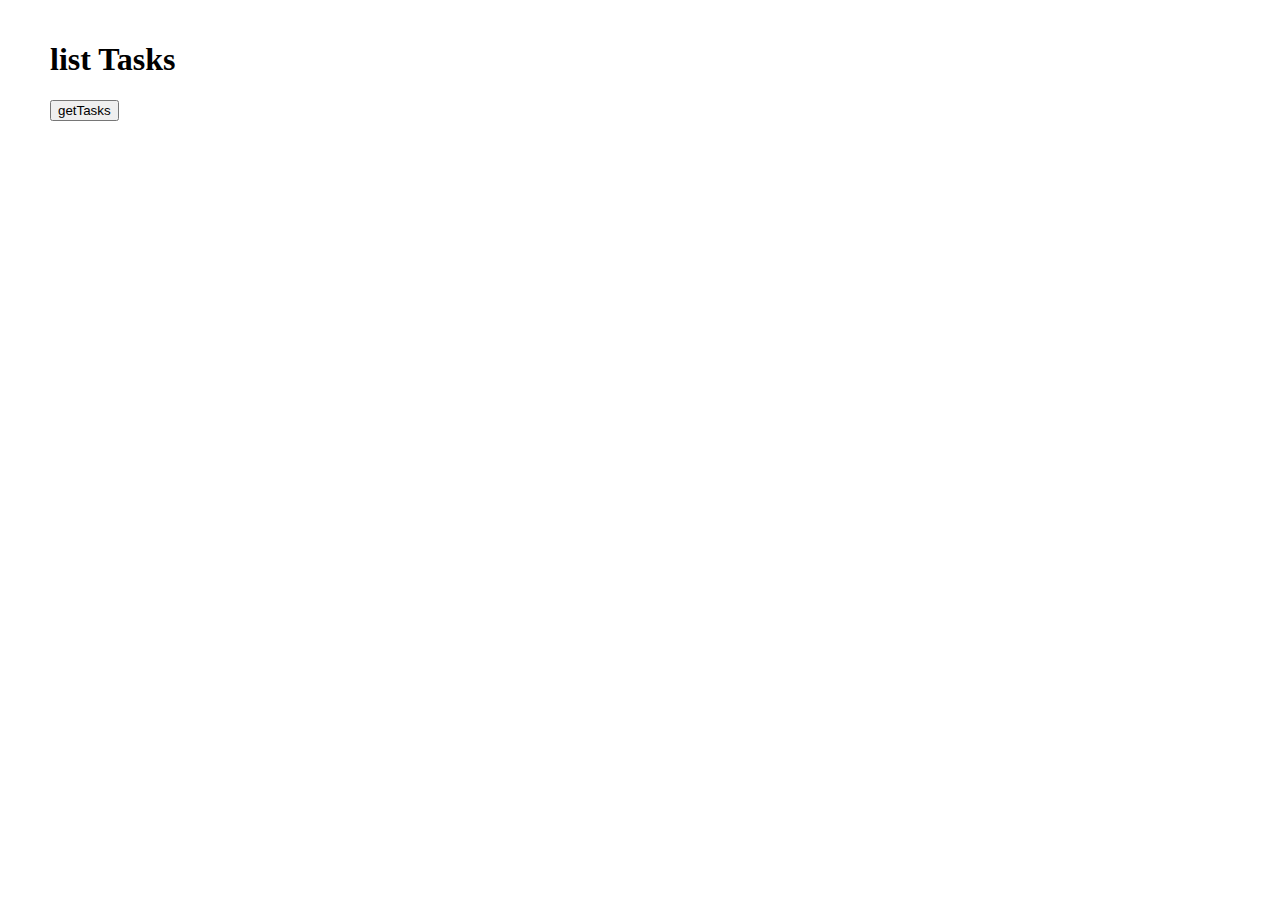
<file: ajax/index.html>
<!DOCTYPE html>
<html>
  <head>
    <meta charset="utf-8">
    <title>test</title>
    <link rel="stylesheet" type="text/css" href="style.css">
  </head>
  <body>

    <h1>list Tasks</h1>
    <input type='button' id='fetchButton' value='getTasks'>
    <br><br>
    <div id='allBox'>
        <div id='resultFalse'></div>
        <div id='resultTrue'></div>
    </div>
    
    <script src="script.js"></script>    
  </body>
</html>
</file>
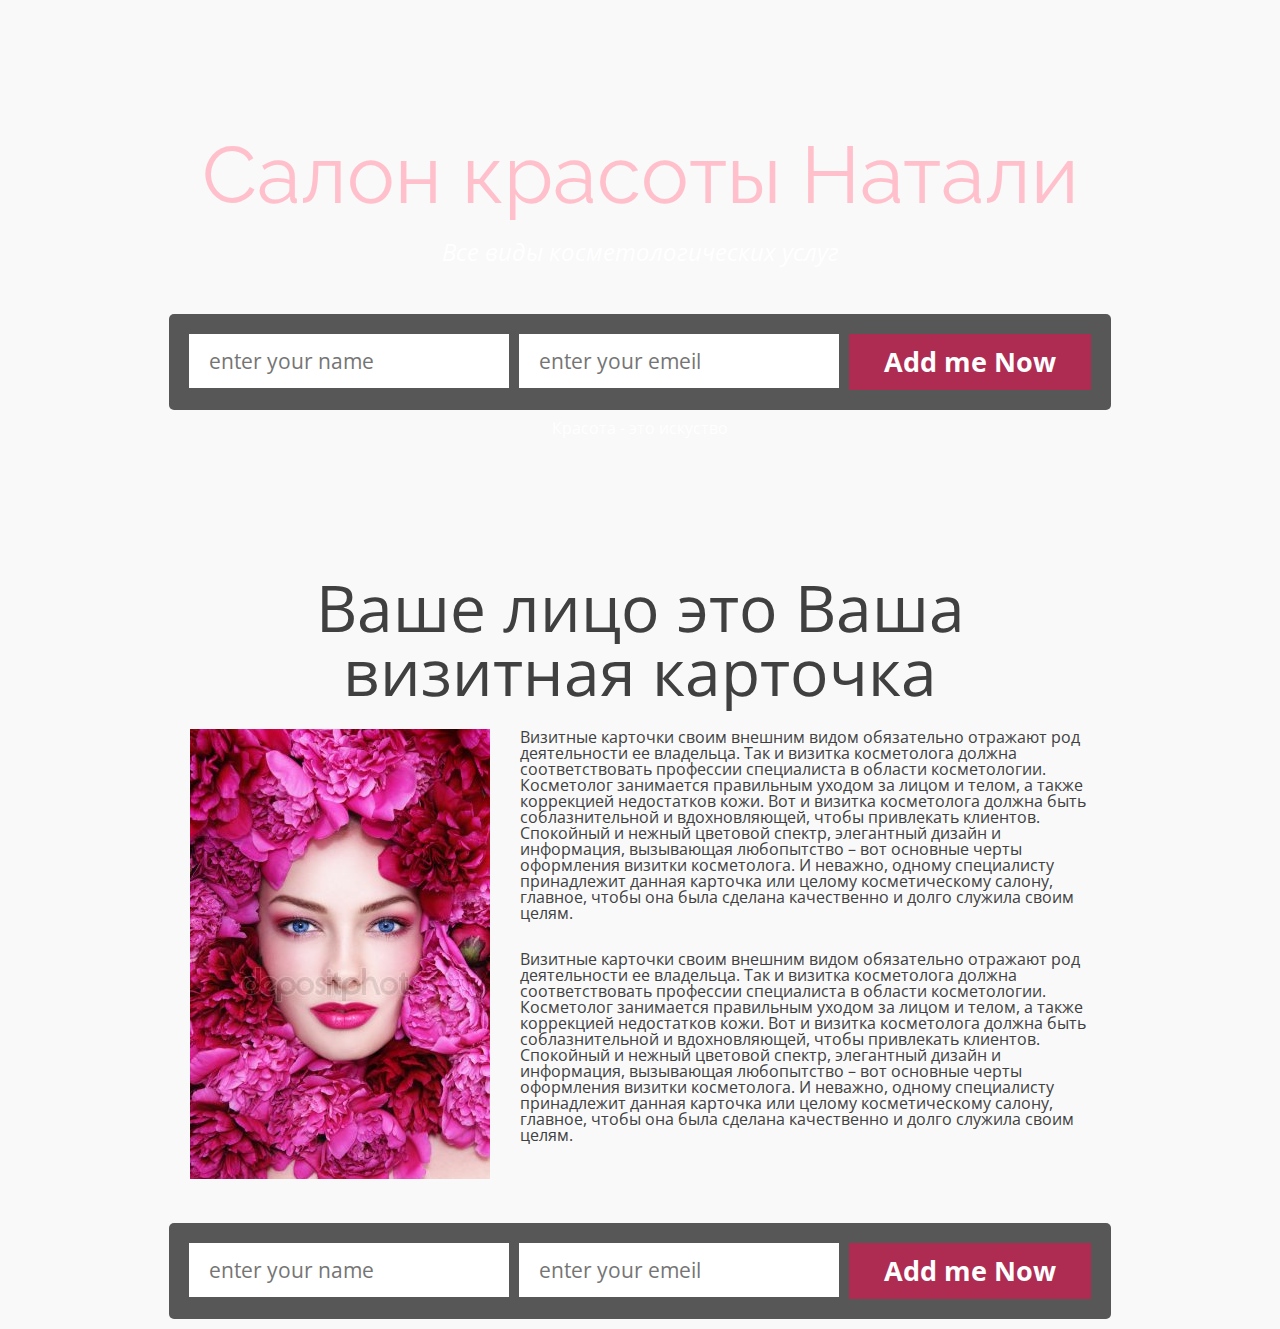
<file: myWork_HTML_CSS/index.html>
<!DOCTYPE HTML>
<html>
	<head>
		<meta charset="utf-8">
		<link rel="stylesheet" type="text/css" href="style.css" />
		<meta name="viewport" content="width=device-width, initiale-scale=1.0">

		<link href="https://fonts.googleapis.com/css?family=Open+Sans:300,300i,400,700|Raleway&amp;subset=cyrillic" rel="stylesheet">
		<title>My test page</title>
	</head>
	<body>
		<header>
			<h1>Салон красоты Натали</h1>
			<h3>Все виды косметологических услуг</h3>

			<div class="subscribe">
				<form action="" method="post">
					<input type="text" name="name" placeholder="enter your name">
					<input type="email" name="email" placeholder="enter your emeil">
					<input type="submit" value="Add me Now">					
				</form>				
			</div>

			<p>Красота - это искуство</p>
		</header>
		<section>
			<article>
				<h1>Ваше лицо это Ваша визитная карточка</h1>

				<img class="imgleft" src="images/woman-in-flowers.jpg_" alt="">
				<p>Визитные карточки своим внешним видом обязательно отражают род деятельности ее владельца. Так и визитка косметолога должна соответствовать профессии специалиста в области косметологии. Косметолог занимается правильным уходом за лицом и телом, а также коррекцией недостатков кожи. Вот и визитка косметолога должна быть соблазнительной и вдохновляющей, чтобы привлекать клиентов. Спокойный и нежный цветовой спектр, элегантный дизайн и информация, вызывающая любопытство – вот основные черты оформления визитки косметолога. И неважно, одному специалисту принадлежит данная карточка или целому косметическому салону, главное, чтобы она была сделана качественно и долго служила своим целям.</p>
				<p>Визитные карточки своим внешним видом обязательно отражают род деятельности ее владельца. Так и визитка косметолога должна соответствовать профессии специалиста в области косметологии. Косметолог занимается правильным уходом за лицом и телом, а также коррекцией недостатков кожи. Вот и визитка косметолога должна быть соблазнительной и вдохновляющей, чтобы привлекать клиентов. Спокойный и нежный цветовой спектр, элегантный дизайн и информация, вызывающая любопытство – вот основные черты оформления визитки косметолога. И неважно, одному специалисту принадлежит данная карточка или целому косметическому салону, главное, чтобы она была сделана качественно и долго служила своим целям.</p>
			</article>
			<div class="subscribe">
				<form action="" method="post">
					<input type="text" name="name" placeholder="enter your name">
					<input type="email" name="email" placeholder="enter your emeil">
					<input type="submit" value="Add me Now">					
				</form>				
			</div>
		</section>
		
	</body>
</html>
</file>
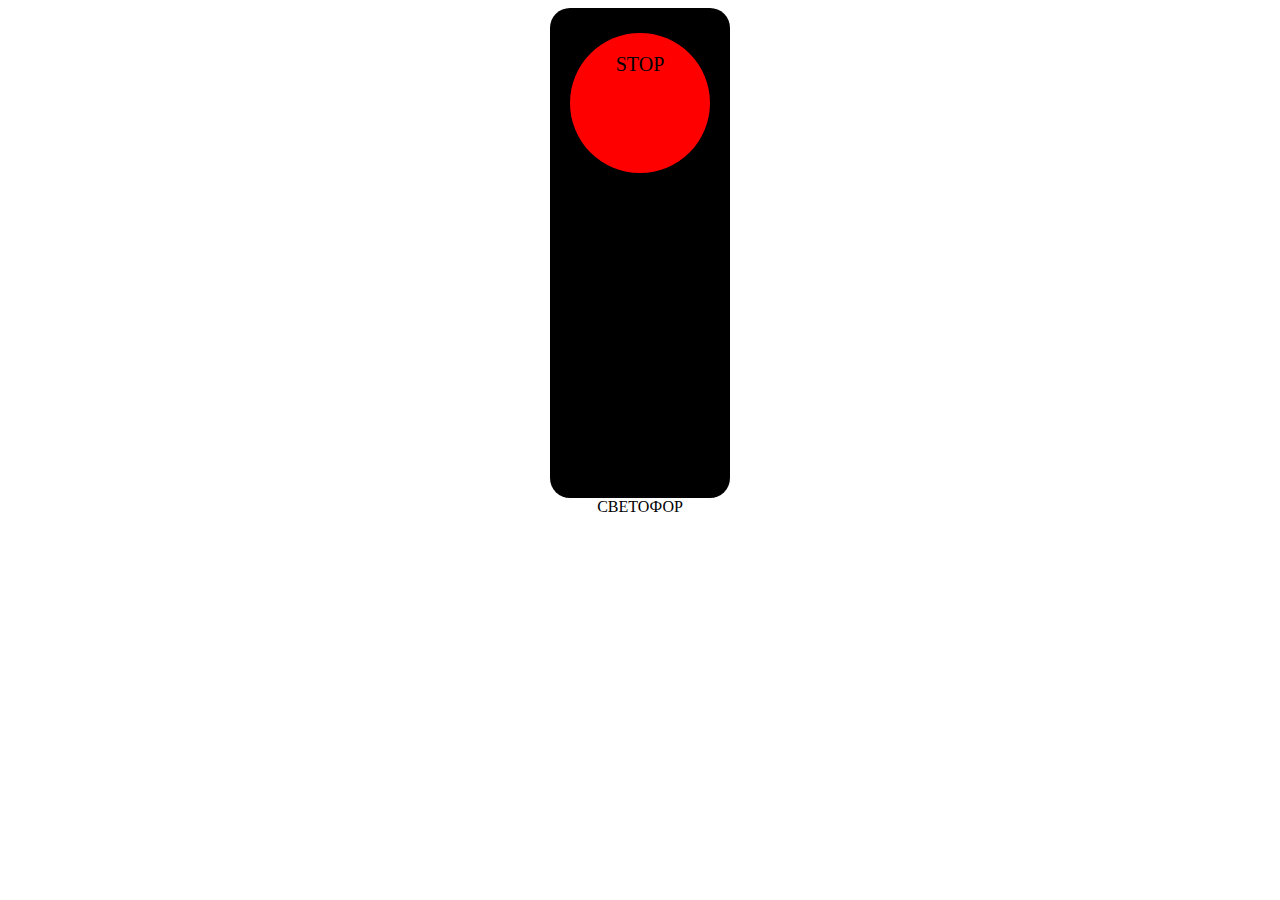
<file: traffic-light/index.html>
<!DOCTYPE html>
<html>
<head>
<title> colorLight </title>
<link rel="stylesheet" type="text/css" href="color.css">
<style>
</style>
</head>
<body>
	<div class='colorLight'>
	    <div id="red" class="red">STOP      
	    </div>
	    <div id="yellow" class="yellow">WAIT      
	    </div>
	    <div id="green" class="green">GO      
	    </div>
	</div>
	<p>СВЕТОФОР</p>
<script src="red.js">
</script>

</body>
</html>
</file>
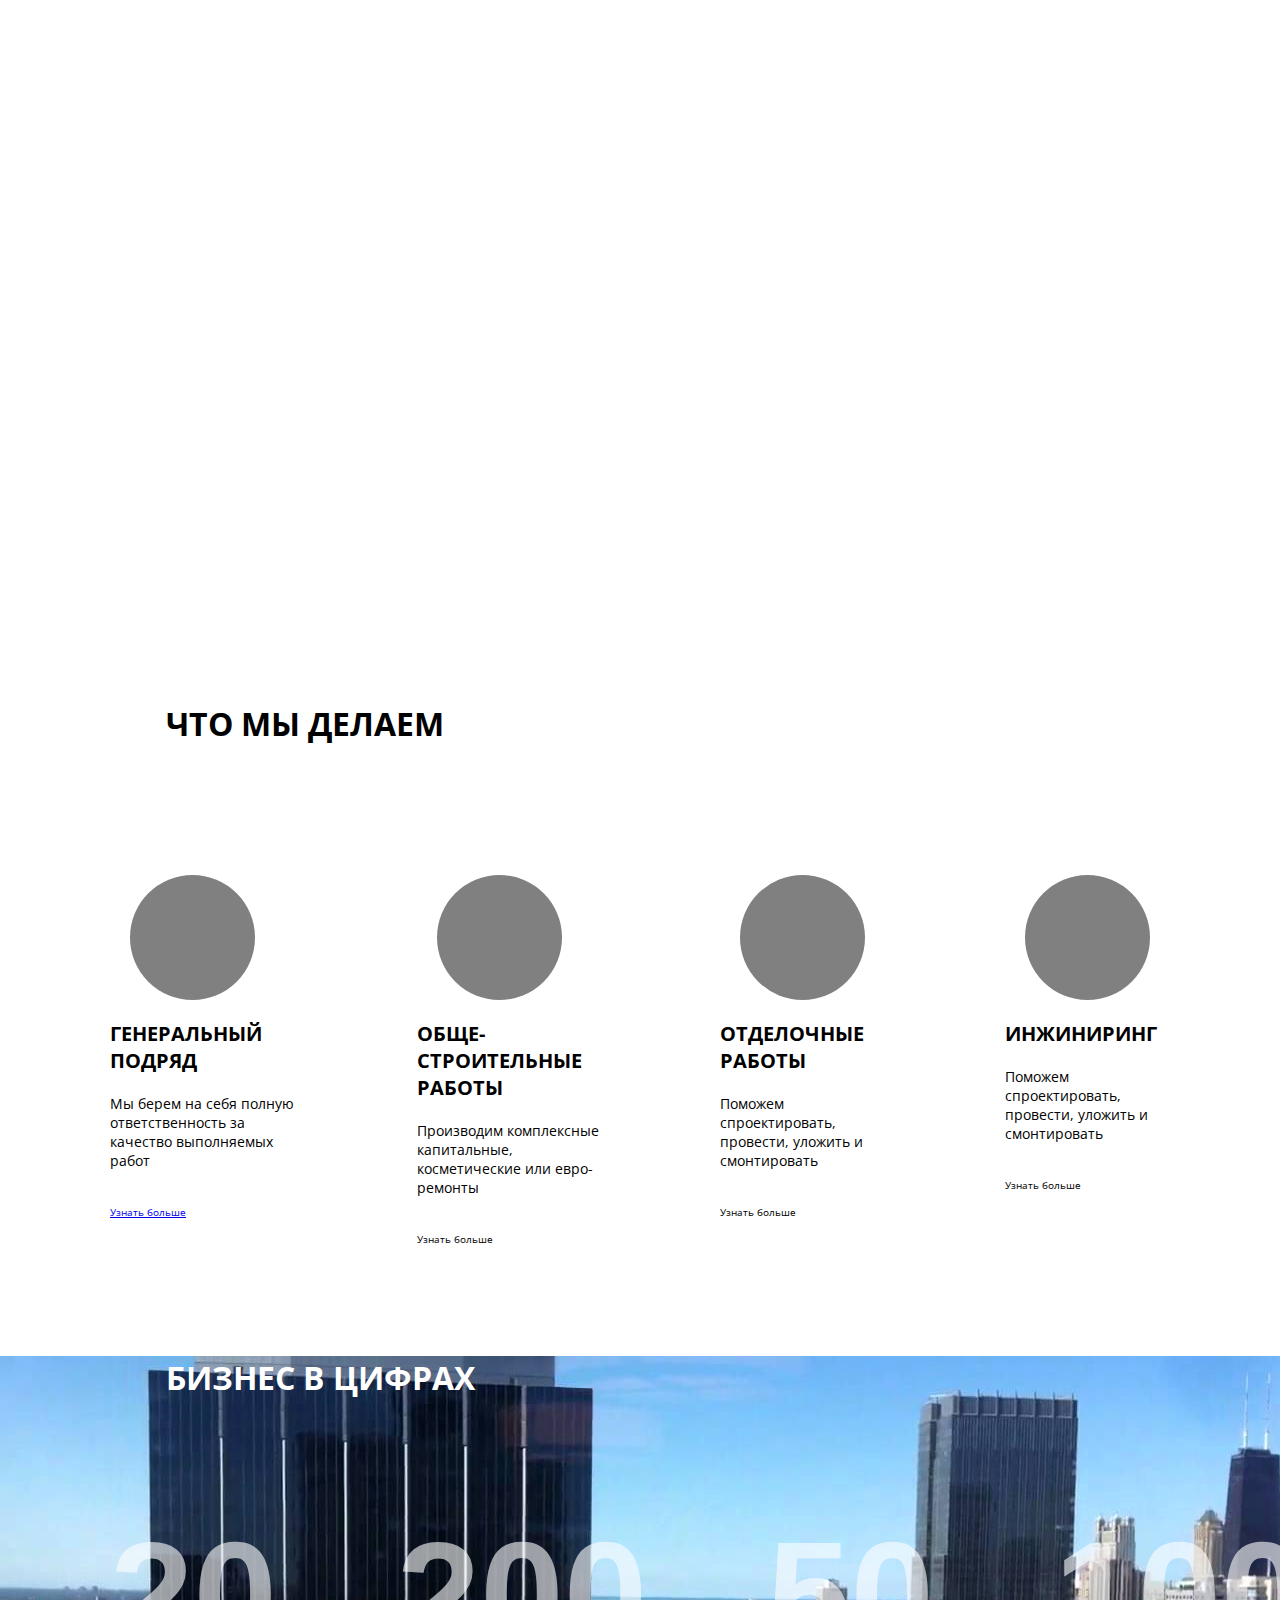
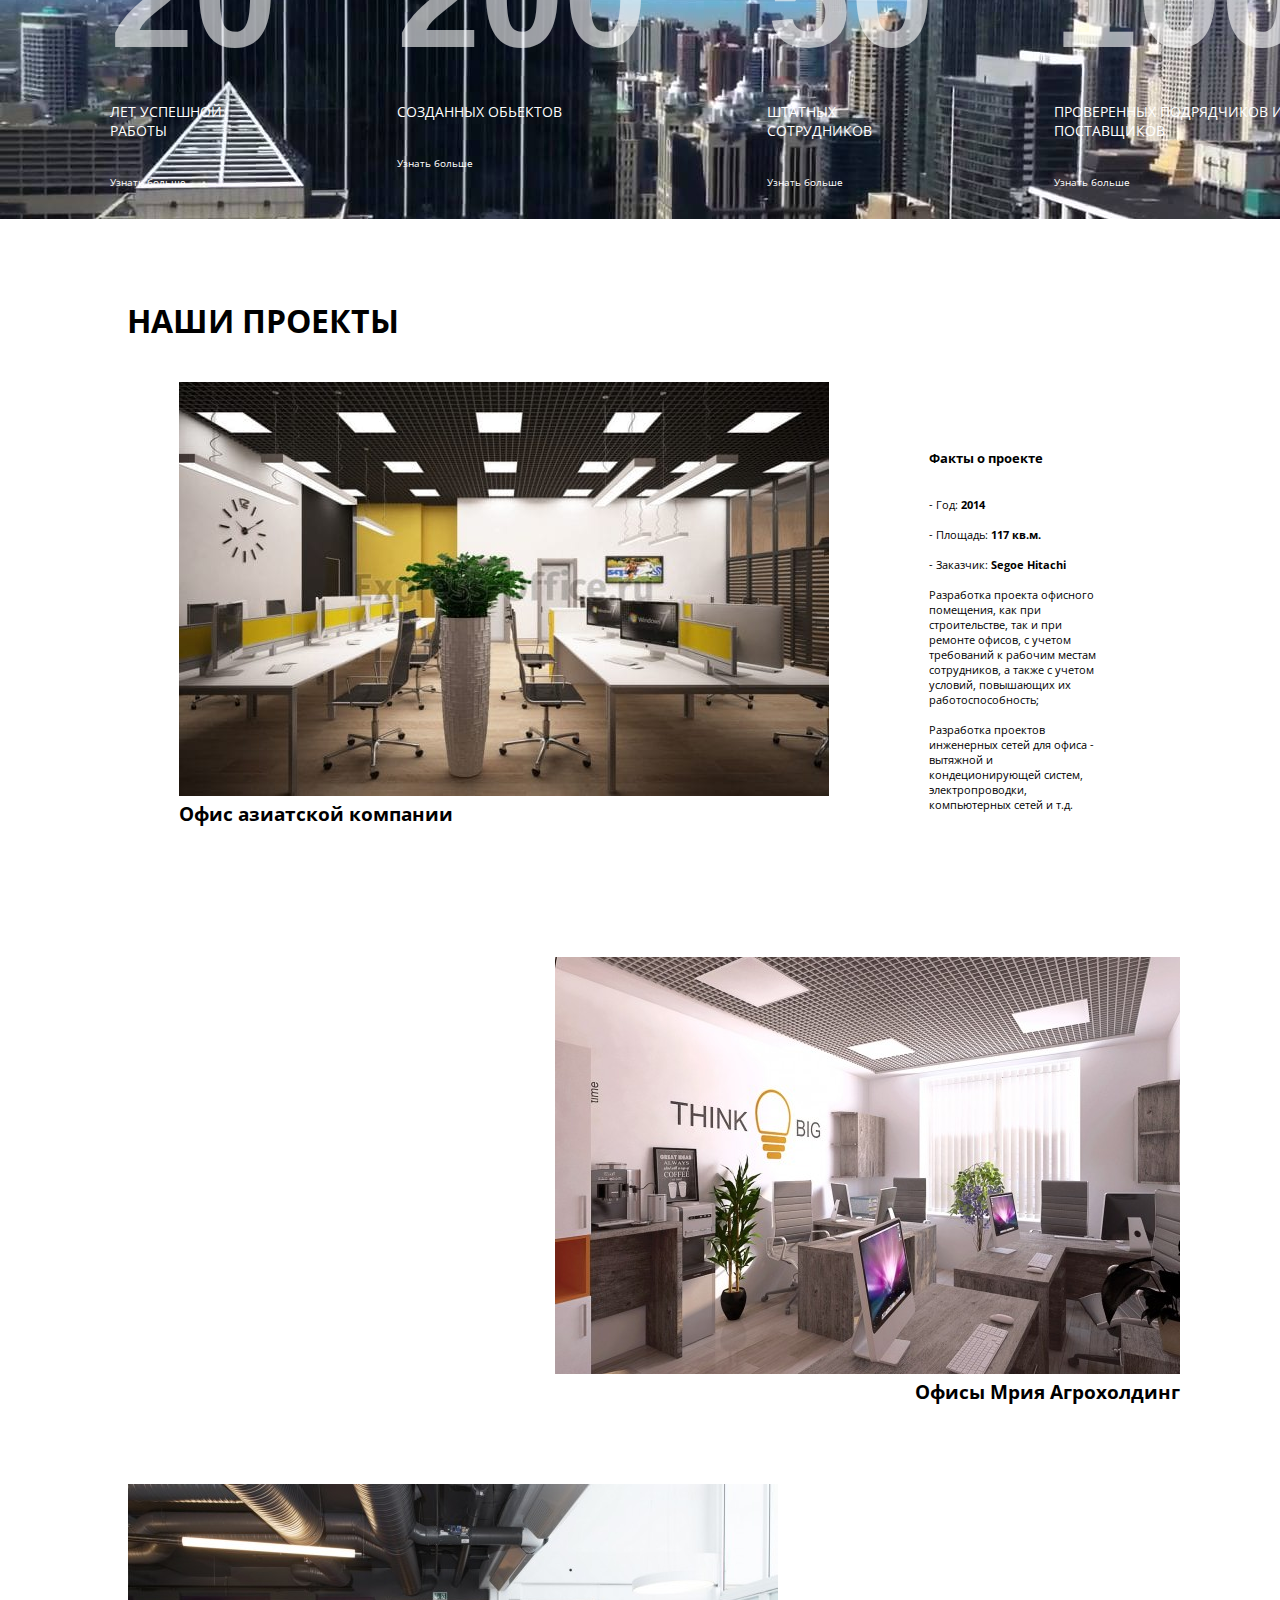
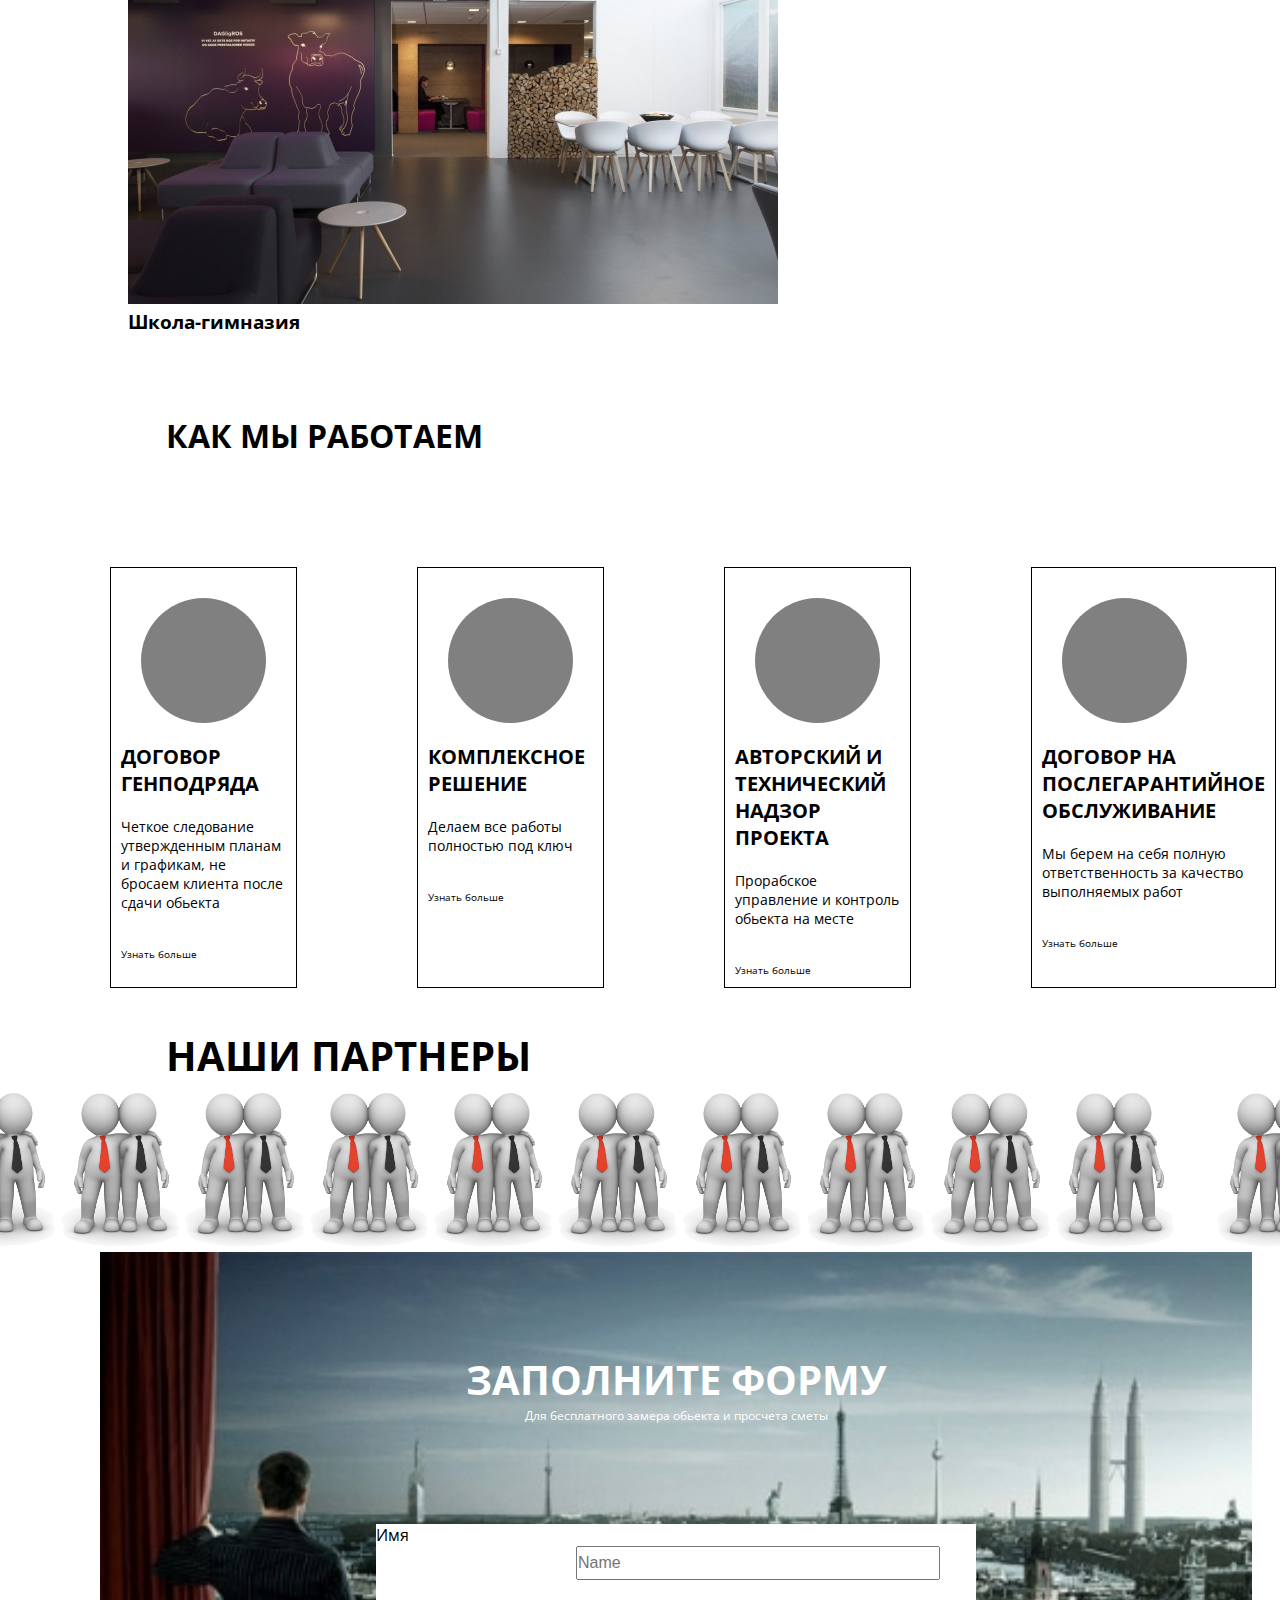
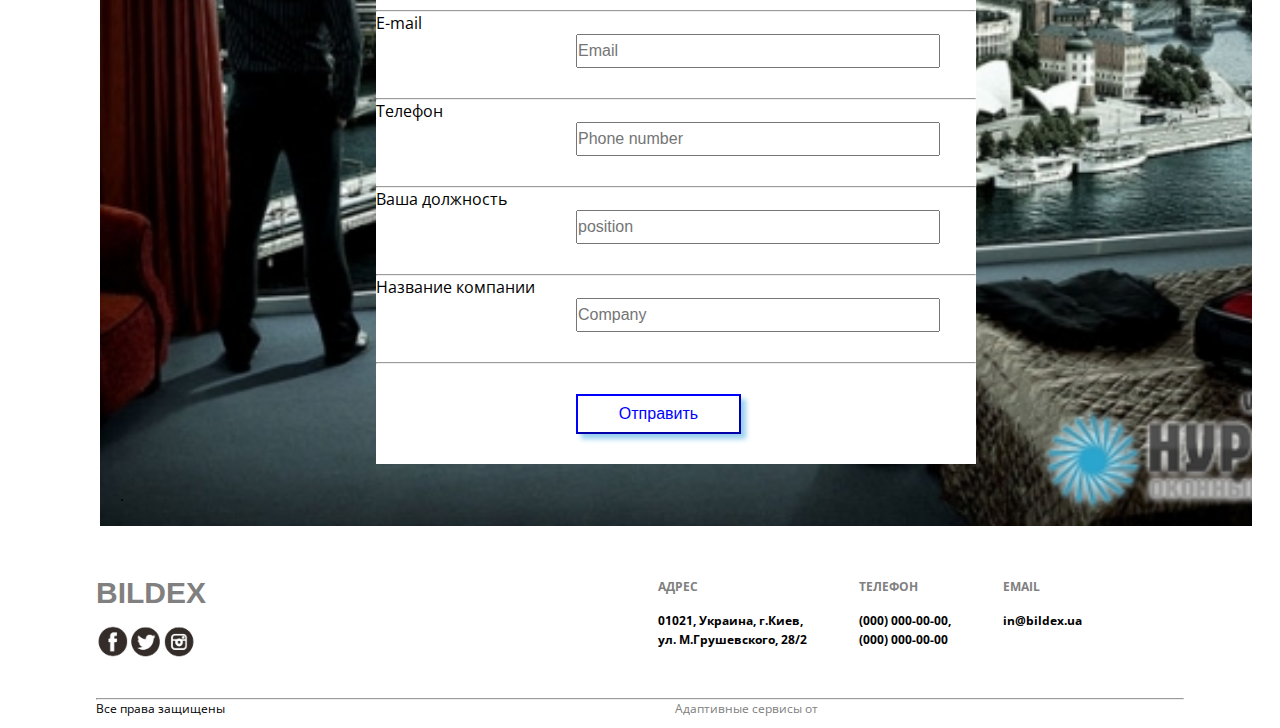
<file: верстка сайта Bildex/index.html>
<!DOCTYPE html>
<html>
	<head>
		<meta charset="UTF-8"/>
		<title>test MakeBeCool</title>
		<link rel="stylesheet" href="style_header.css" type="text/css" />		
		<!--<link rel="stylesheet" href="Style/style_do.css" type="text/css" />-->
		<link rel="stylesheet" href="https://fonts.googleapis.com/css?family=Open+Sans" >
		<link href="http://allfont.ru/allfont.css?fonts=a_cooperblackotl" rel="stylesheet" type="text/css" />
	</head>
	<body>

	  <header>
	  	<!-- Логотип -->
	  	<div>
	  	  <div class="header-logo" ><p>Bildex</p></div>
	  	  <div class="header-logo1" >	  	  	
	  	        <p>Building</p>
	  	  		<p>Excellence</p>
	  	  		<p>Since1995</p>	  	  	
	  	  </div>
	  	</div>
	  	<!-- Навигатор сайта -->
	  	<nav>
	  		<div class="topnav" id="myTopnav" >
	  			<a href="#a">О НАС</a>
	  			<a href="#b">ПРОЕКТЫ</a>
	  			<a href="#с">УСЛУГИ</a>
	  			<a href="#d">НОВОСТИ</a>
	  			<a href="#e">КОНТАКТЫ</a>
	  			<a href="#" id="menu" class="icon">&#9776;</a>
	  		</div>
	  	</nav>
	  	<!-- Доп текст для Хедера -->
	  	<div class="all-text">
	  		<div class="text1">
	  			<h2>СТРОИМ</h2>
	  			<h2>СОВЕРШЕНСТВО</h2>
	  		</div>
	  		<div class="text2">
	  			<p>Мы воплотили проект, который занял</p>
	  			<p>1 место на всеукраинском конкурсе</p>
	  			<p>интерьеров в 2014 году</p>
	        </div>
	        <div class="text3">
	        	<table>
	        		<tr>
	        			<th>Узнать больше о проекте -----></th>
	        		</tr>
	        	</table>
	        </div>
	  	</div>	  	
	  </header>
	  <!-- Что мы делаем  -->
	  <div class="main-team">
	  	<h1 id="a" >ЧТО МЫ ДЕЛАЕМ</h1>
	  	<div class="team-cards">
	  		<div class="wrapper">	  		  
	  			<div class="card">
	  			  <div class="photo"></div>
	  			  <h4 class="name">Генеральный подряд</h4>
	  			  <p class="position">Мы берем на себя полную ответственность за качество выполняемых работ</p>
	  			  <p class="about-position"><a href="http://google.com">Узнать больше</a></p>
	  		    </div>	  		  
	  		    <div class="card">
	  			  <div class="photo"></div>
	  			  <h4 class="name">Обще-строительные работы</h4>
	  			  <p class="position">Производим комплексные капитальные, косметические или евро-ремонты</p>
	  			  <p class="about-position">Узнать больше</p>
	  		    </div>
	  		    <div class="card">
	  			  <div class="photo"></div>
	  			  <h4 class="name">Отделочные работы</h4>
	  			  <p class="position">Поможем спроектировать, провести, уложить и смонтировать</p>
	  			  <p class="about-position">Узнать больше</p>
	  		    </div>
	  		    <div class="card">
	  			  <div class="photo"></div>
	  			  <h4 class="name">Инжиниринг</h4>
	  			  <p class="position">Поможем спроектировать, провести, уложить и смонтировать</p>
	  			  <p class="about-position">Узнать больше</p>
	  		    </div>  		  
	  		</div>
	  	</div>
	  </div>
	  <!-- Бизнес в цифрах -->
	  <div class="main-team-business">
	  	<h1 id="d" >БИЗНЕС В ЦИФРАХ</h1>
	  	<div class="team-cards">
	  		<div class="wrapper-business">	  		  
	  			<div class="card">	  			  
	  			  <h4 class="name-business">20</h4>
	  			  <p class="position">ЛЕТ УСПЕШНОЙ РАБОТЫ</p>
	  			  <p class="about-position">Узнать больше</p>
	  		    </div>	  		  
	  		    <div class="card">	  			  
	  			  <h4 class="name-business">200</h4>
	  			  <p class="position">СОЗДАННЫХ ОБЬЕКТОВ</p>
	  			  <p class="about-position">Узнать больше</p>
	  		    </div>
	  		    <div class="card">	  			  
	  			  <h4 class="name-business">50</h4>
	  			  <p class="position">ШТАТНЫХ СОТРУДНИКОВ</p>
	  			  <p class="about-position">Узнать больше</p>
	  		    </div>
	  		    <div class="card">	  			  
	  			  <h4 class="name-business">100</h4>
	  			  <p class="position">ПРОВЕРЕННЫХ ПОДРЯДЧИКОВ И ПОСТАВЩИКОВ</p>
	  			  <p class="about-position">Узнать больше</p>
	  		    </div>  		  
	  		</div>
	  	</div>
	  </div>
	  <!-- Наши проекты "project" -->
	  <main>
	  	<div class="wrapper00" >
	  		<div class="main-project" >
	  			<div class="project-left" >
	  				<h1 id="b" >НАШИ ПРОЕКТЫ</h1>
	  				<img class="img-w-100" src="Images/img2.jpg" alt="">
	  				<h3>Офис азиатской компании</h3>
	  			</div>
	  			<div class="project-right" >
	  				<h3>Факты о проекте</h3>
	  				<ul>
	  					<li>Год: <strong>2014</strong></li>
	  					<li>Площадь: <strong>117 кв.м.</strong></li>
	  					<li>Заказчик: <strong>Segoe Hitachi</strong></li>
	  				</ul>
	  				<p>Разработка проекта офисного помещения, как при строительстве, так и при ремонте офисов, с учетом требований к рабочим местам сотрудников, а также с учетом условий, повышающих их работоспособность;</p>
	  				<p>Разработка проектов инженерных сетей для офиса - вытяжной и кондеционирующей систем, электропроводки, компьютерных сетей и т.д.</p>
	  			</div>
	  		</div>
	  	</div>
	  	<div class="wrapper01">
	  		<img class="project-left" src="Images/img3.jpg" alt="">
	  		<h3>Офисы Мрия Агрохолдинг</h3>
	  	</div>
	  	<div class="wrapper02">
	  		<img class="project-left" src="Images/img4.jpg" alt="">
	  		<h3>Школа-гимназия</h3>	  			  			  		
	  	</div>
	  </main>
	  <!-- Как мы работаем -->
	  <div class="main-team">
	  	<h1 id="с" >КАК МЫ РАБОТАЕМ</h1>
	  	<div class="team-cards">
	  		<div class="wrapper">
	  			<div id="bord" class="card" class="card-b">
	  			  <div class="photo"></div>
	  			  <h4 class="name">Договор генподряда</h4>
	  			  <p class="position">Четкое следование утвержденным планам и графикам, не бросаем клиента после сдачи обьекта</p>
	  			  <p class="about-position">Узнать больше</p>
	  		    </div>
	  		    <div id="bord" class="card" class="card-b">
	  			  <div class="photo"></div>
	  			  <h4 class="name">Комплексное решение</h4>
	  			  <p class="position">Делаем все работы полностью под ключ</p>
	  			  <p class="about-position">Узнать больше</p>
	  		    </div>
	  		    <div id="bord" class="card" class="card-b">
	  			  <div class="photo"></div>
	  			  <h4 class="name">Авторский и технический надзор проекта</h4>
	  			  <p class="position">Прорабское управление и контроль обьекта на месте</p>
	  			  <p class="about-position">Узнать больше</p>
	  		    </div>
	  		    <div id="bord" class="card" class="card-b">
	  			  <div class="photo"></div>
	  			  <h4 class="name">Договор на послегарантийное обслуживание</h4>
	  			  <p class="position">Мы берем на себя полную ответственность за качество выполняемых работ</p>
	  			  <p class="about-position">Узнать больше</p>
	  		    </div>
	  		</div>
	  	</div>
	  </div>
	  <!-- Наши партнеры -->
	  <section>
	  	<div class="part">
	  		<h1>НАШИ ПАРТНЕРЫ</h1>
	  	</div>
	  	<div id="slide_line">
           <img class="img_s" src="Images/img5.jpg" alt="Картинка1">
           <img class="img_s" src="Images/img5.jpg" alt="Картинка2">
           <img class="img_s" src="Images/img5.jpg" alt="Картинка3">
           <img class="img_s" src="Images/img5.jpg" alt="Картинка4">
           <img class="img_s" src="Images/img5.jpg" alt="Картинка5">
           <img class="img_s" src="Images/img5.jpg" alt="Картинка6">
           <img class="img_s" src="Images/img5.jpg" alt="Картинка7">
           <img class="img_s" src="Images/img5.jpg" alt="Картинка8">
           <img class="img_s" src="Images/img5.jpg" alt="Картинка9">
           <img class="img_s" src="Images/img5.jpg" alt="Картинка10">
        </div>
	  </section>
	  <!-- Форма обратной связи -->
	  <section class="contact-form">
	  	<div class="form-wrapper">
	  	    <h1>ЗАПОЛНИТЕ ФОРМУ</h1>
	  	    <P>Для бесплатного замера обьекта и  просчета сметы</P>
	  	</div>
	  	    <div class="contact-wrapper">
	  	      <form name="newform" mrthod="post">
	  	    	<div class="form-inputs">
	  	    		<p>Имя <input type-"text" placeholder="Name" required></p>		
	  	    		<hr>
	  	    		<p>E-mail <input type="email" placeholder="Email" required></p> 	    		
	  	    		<hr>
	  	    		<p>Телефон <input type-"text" placeholder="Phone number" required></p>	     		
	  	    		<hr>
	  	    		<p>Ваша должность <input type-"text" placeholder="position" placeholder="" required></p> 		
	  	    		<hr>
	  	    		<p>Название компании <input type-"text" placeholder="Company" required></p>	
	  	    		<hr>
	  	    		<div class="button-block">
	  	    			<input type="submit" value="Отправить">
	  	    		</div>
	  	    	</div>	  		
	  	      </form>
	  	    </div>
	  	    <p class="x">.</p>	  	
	  </section>
	  <!-- Контакты -->
	  <section id="e" class="wrapp">
	  	<div class="cont">
	  		<div class="cont-left">
	  			<p class="cont-logo">Bildex</p>
	  			<img src="Images/img5.png" alt="">	  			
	  		</div>
	  		<div class="cont-right">
	  			<table class="te">
	  				<tr class="tit">
	  					<th class="ti">АДРЕС</th>
	  					<th class="ti">ТЕЛЕФОН</th>
	  					<th class="ti">EMAIL</th>
	  				</tr>
	  				<tr>
	  					<th>01021, Украина, г.Киев,</th>
	  					<th>(000) 000-00-00,</th>
	  					<th>in@bildex.ua</th>
	  				</tr>
	  				<tr>
	  					<th>ул. М.Грушевского, 28/2</th>
	  					<th>(000) 000-00-00</th>
	  					<th></th>
	  				</tr>	  				
	  			</table>	  			
	  		</div>
	  	</div>
	  	<div class="a">
	  		<hr>
	  		<p>Все права защищены<a class="b">Адаптивные сервисы от </a></p>
	  	</div>	  	
	  </section>




	    <script src="https://ajax.googleapis.com/ajax/libs/jquery/3.1.0/jquery.min.js"></script>
	    <script src="script_form.js"></script>
	    <script src="script_mouse.js"></script>
		<script src="script_partners.js" ></script>
	</body>
</html>
</file>
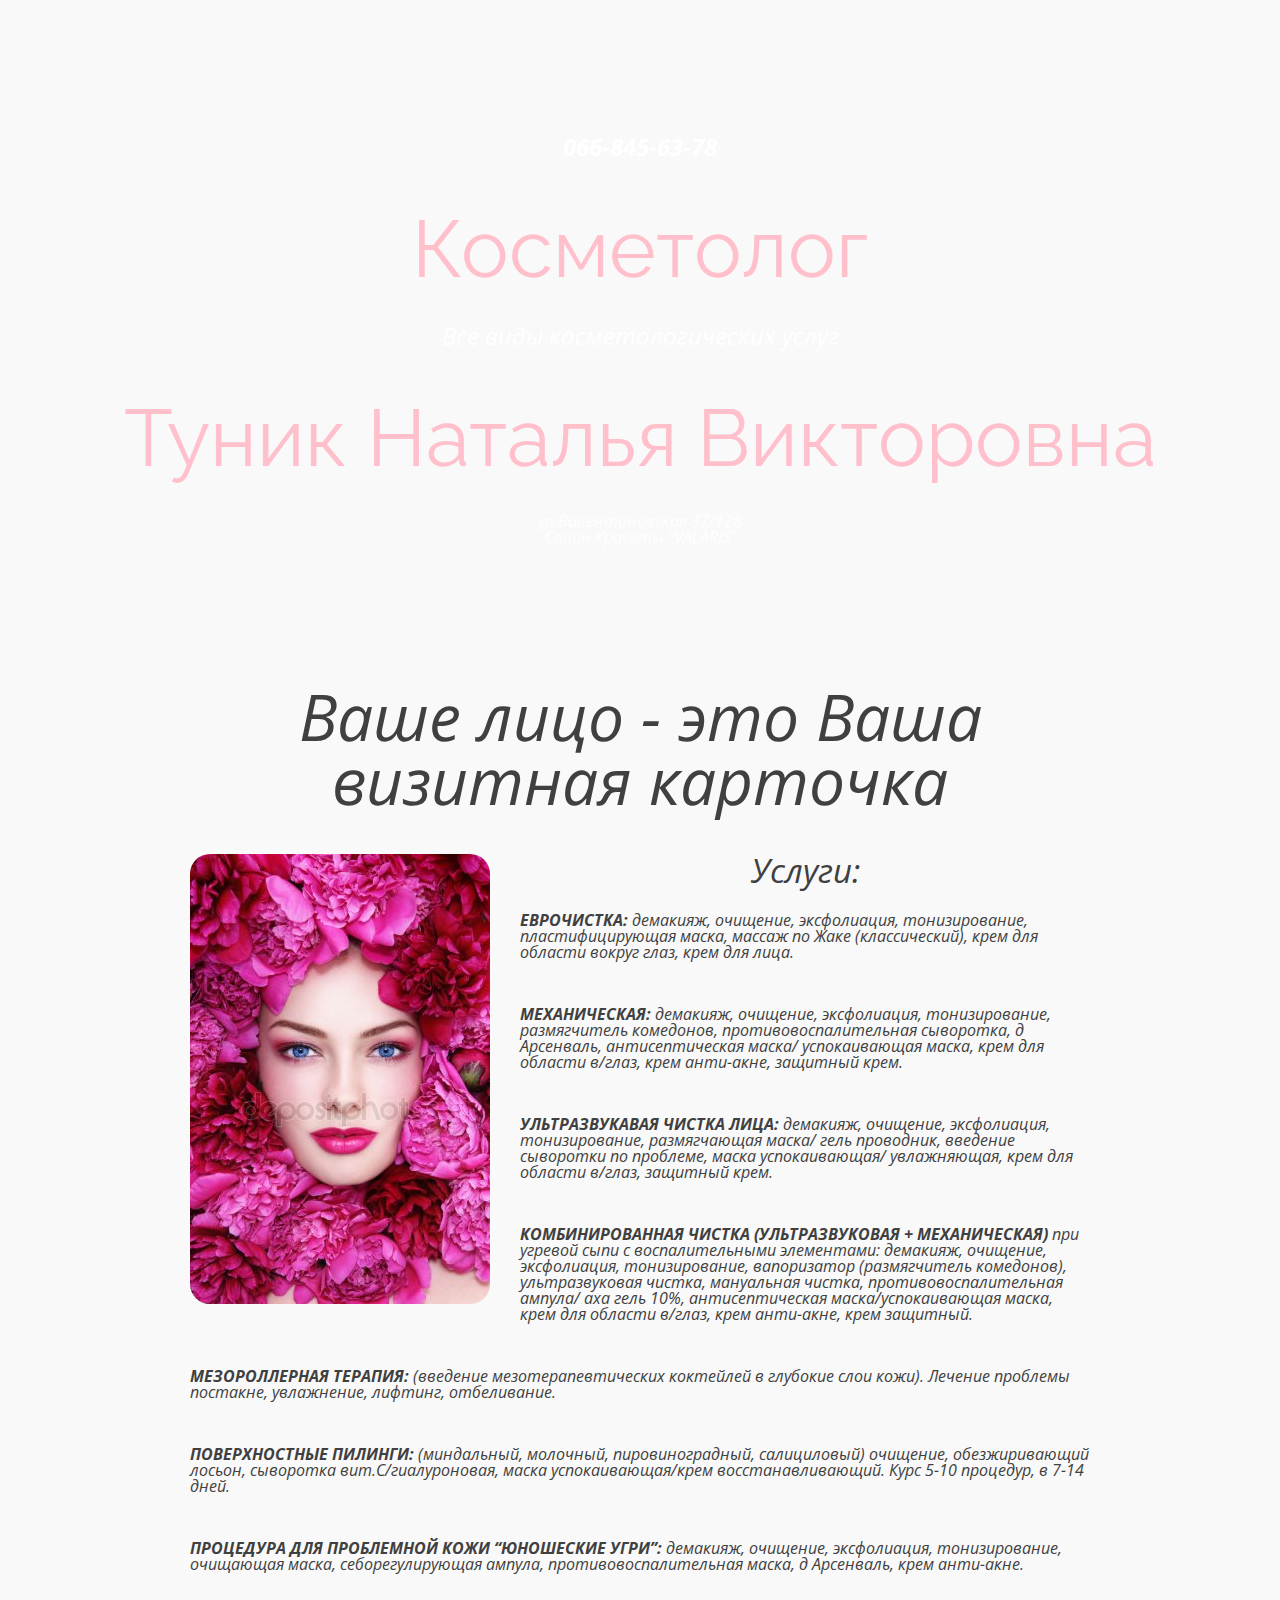
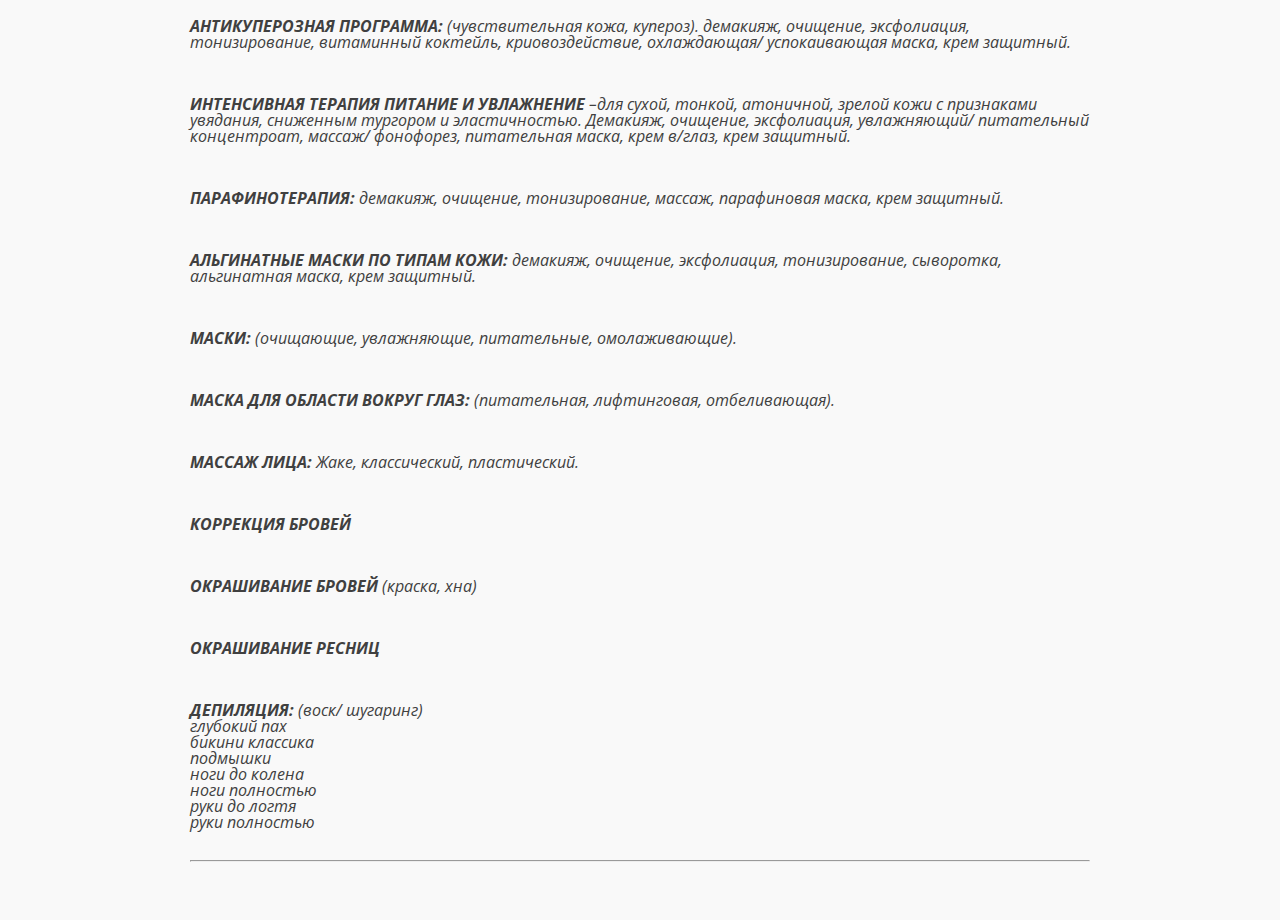
<file: визитка/index.html>
<!DOCTYPE HTML>
<html>
	<head>
		<meta charset="utf-8">
		<link rel="stylesheet" type="text/css" href="style.css" />
		<meta name="viewport" content="width=device-width, initiale-scale=1.0">

		<link href="https://fonts.googleapis.com/css?family=Open+Sans:300,300i,400,700|Raleway&amp;subset=cyrillic" rel="stylesheet">
		<title>Косметолог</title>
	</head>
	<body>
		<header>
			<h3><b>066-845-63-78</b></h3>
			<h1>Косметолог</h1>
			<h3>Все виды косметологических услуг</h3>

			<h1>Туник Наталья Викторовна</h1>

			<p>ул.Валентиновская 37/128</p>
			<div>Салон Красоты "VALARIS"</div>
		</header>
		<section>
			<article>
				<h1>Ваше лицо - это Ваша визитная карточка</h1><br>

				<img class="imgleft" src="images/woman-in-flowers.jpg_" alt="">
				<h3>Услуги:</h3>
				
				<div>
					<ul>
						<li><b>Еврочистка:</b> демакияж, очищение, эксфолиация, тонизирование, пластифицирующая маска, массаж по Жаке (классический), крем для области вокруг глаз, крем для лица.</li><br>
						<li><b>Механическая:</b> демакияж, очищение, эксфолиация, тонизирование, размягчитель комедонов, противовоспалительная сыворотка, д Арсенваль, антисептическая маска/ успокаивающая маска, крем для области в/глаз, крем анти-акне, защитный крем.</li><br>
						<li><b>Ультразвукавая чистка лица:</b> демакияж, очищение, эксфолиация, тонизирование, размягчающая маска/ гель проводник, введение сыворотки по проблеме, маска успокаивающая/ увлажняющая, крем для области в/глаз, защитный крем.</li><br>
						<li><b>Комбинированная чистка (ультразвуковая + механическая)</b> при угревой сыпи с воспалительными элементами: демакияж, очищение, эксфолиация, тонизирование, вапоризатор (размягчитель комедонов), ультразвуковая чистка, мануальная чистка, противовоспалительная ампула/ аха гель 10%, антисептическая маска/успокаивающая маска, крем для области в/глаз, крем анти-акне, крем защитный.</li><br>
						<li><b>Мезороллерная терапия:</b> (введение мезотерапевтических коктейлей в глубокие слои кожи). Лечение проблемы постакне, увлажнение, лифтинг, отбеливание.</li><br>
						<li><b>Поверхностные пилинги:</b> (миндальный, молочный, пировиноградный, салициловый) очищение, обезжиривающий лосьон, сыворотка вит.С/гиалуроновая, маска успокаивающая/крем восстанавливающий. Курс 5-10 процедур, в 7-14 дней.</li><br>
						<li><b>Процедура для проблемной кожи “юношеские угри”:</b> демакияж, очищение, эксфолиация, тонизирование, очищающая маска, себорегулирующая ампула, противовоспалительная маска, д Арсенваль, крем анти-акне.</li><br>
						<li><b>Антикуперозная программа:</b> (чувствительная кожа, купероз). демакияж, очищение, эксфолиация, тонизирование, витаминный коктейль, криовоздействие, охлаждающая/ успокаивающая маска, крем защитный.</li><br>
						<li><b>Интенсивная терапия питание и увлажнение</b> –для сухой, тонкой, атоничной, зрелой кожи с признаками увядания, сниженным тургором и эластичностью. Демакияж, очищение, эксфолиация, увлажняющий/ питательный концентроат, массаж/ фонофорез, питательная маска, крем в/глаз, крем защитный.</li><br>
						<li><b>Парафинотерапия:</b> демакияж, очищение, тонизирование, массаж, парафиновая маска, крем защитный.</li><br>
						<li><b>Альгинатные маски по типам кожи:</b> демакияж, очищение, эксфолиация, тонизирование, сыворотка, альгинатная маска, крем защитный.</li><br>
						<li><b>Маски:</b> (очищающие, увлажняющие, питательные, омолаживающие).</li><br>
						<li><b>Маска для области вокруг глаз:</b> (питательная, лифтинговая, отбеливающая).</li><br>
						<li><b>Массаж лица:</b> Жаке, классический, пластический.</li><br>
						<li><b>Коррекция бровей</b></li><br>
						<li><b>Окрашивание бровей</b> (краска, хна)</li><br>
						<li><b>Окрашивание ресниц</b></li><br>
						<li><b>Депиляция:</b> (воск/ шугаринг)
							<ul>
                                <li>глубокий пах</li>
                                <li>бикини классика</li>
                                <li>подмышки</li>
                                <li>ноги до колена</li>
                                <li>ноги полностью</li>
                                <li>руки до логтя</li>
                                <li>руки полностью</li>
                            </ul>
                        </li>						
					</ul>
				</div>
				<hr>
			</article>
			
		</section>
		<footer>
			
		</footer>
		
	</body>
</html>
</file>
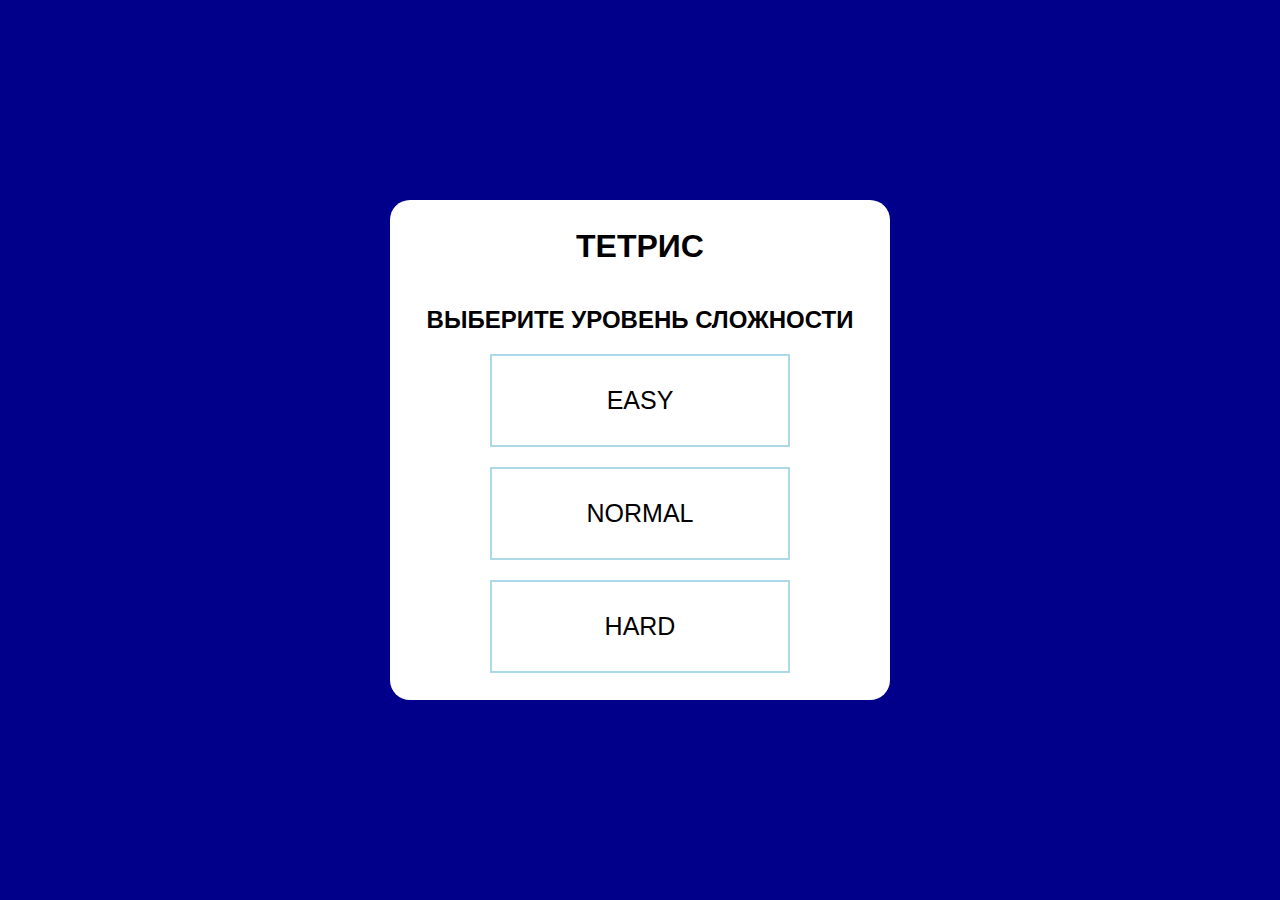
<file: tetris/tetris.html>
<!DOCTYPE html>
<html>
<head>
	<meta charset="utf-8">
	<meta name="viewport" content="width-device-width, initial-scale=1.0">
	<meta http-equiv="X-UA-Compatible" content="ie=edge">
	<title>tetris</title>
	<link rel="stylesheet" href="tetris.css">
</head>
<body>

	<div class="main">
		
	</div>

	<input type="text" readonly>
	<div class='contr'><strong>control:</strong> &#8592 left &#8593 rotate &#8594 right &#8595 down</div>

	<div class='overlay'></div>

	<div class='modal'>
		<h1>Тетрис</h1>
		<h2>Выберите уровень сложности</h2>
		<div class='button easy'>Easy</div>
		<div class='button normal'>Normal</div>
		<div class='button hard'>Hard</div>		
	</div>

	<script src="tetris.js"></script>
</body>
</html>
</file>
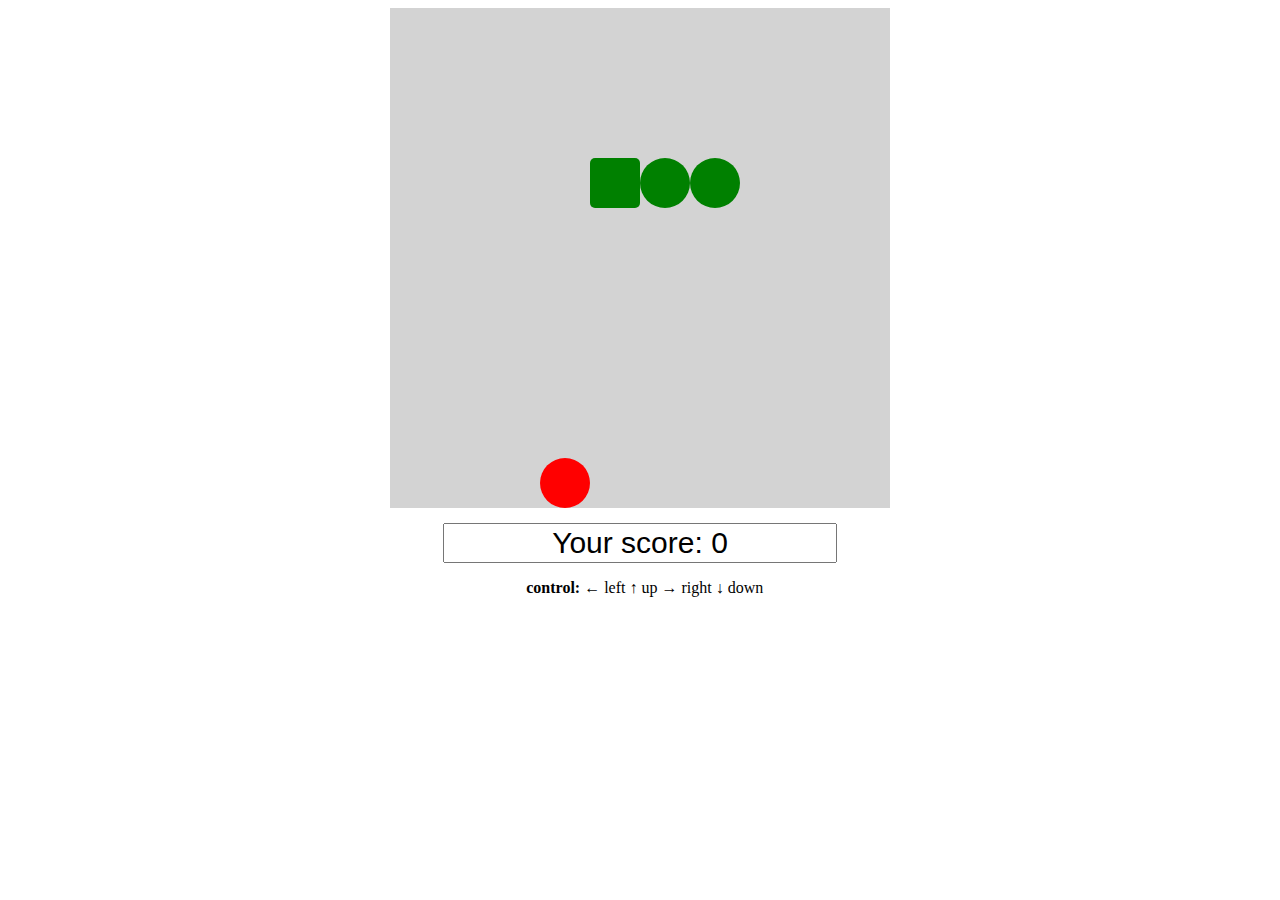
<file: змейка/game.html>
<!DOCTYPE html>
<html>
  <head>
    <meta charset="utf-8">
    <title>snakeGame</title>
    <link rel="stylesheet" type="text/css" href="game.css">
  </head>
  <body>
  	<div id='game' class='field'></div>
    <input type='text' id='inp' class='score' value='score'>
    <p class='contr'><strong>control:</strong> &#8592 left &#8593 up &#8594 right &#8595 down</p>
  	
    <script src="game.js"></script>    
  </body>
</html>
</file>
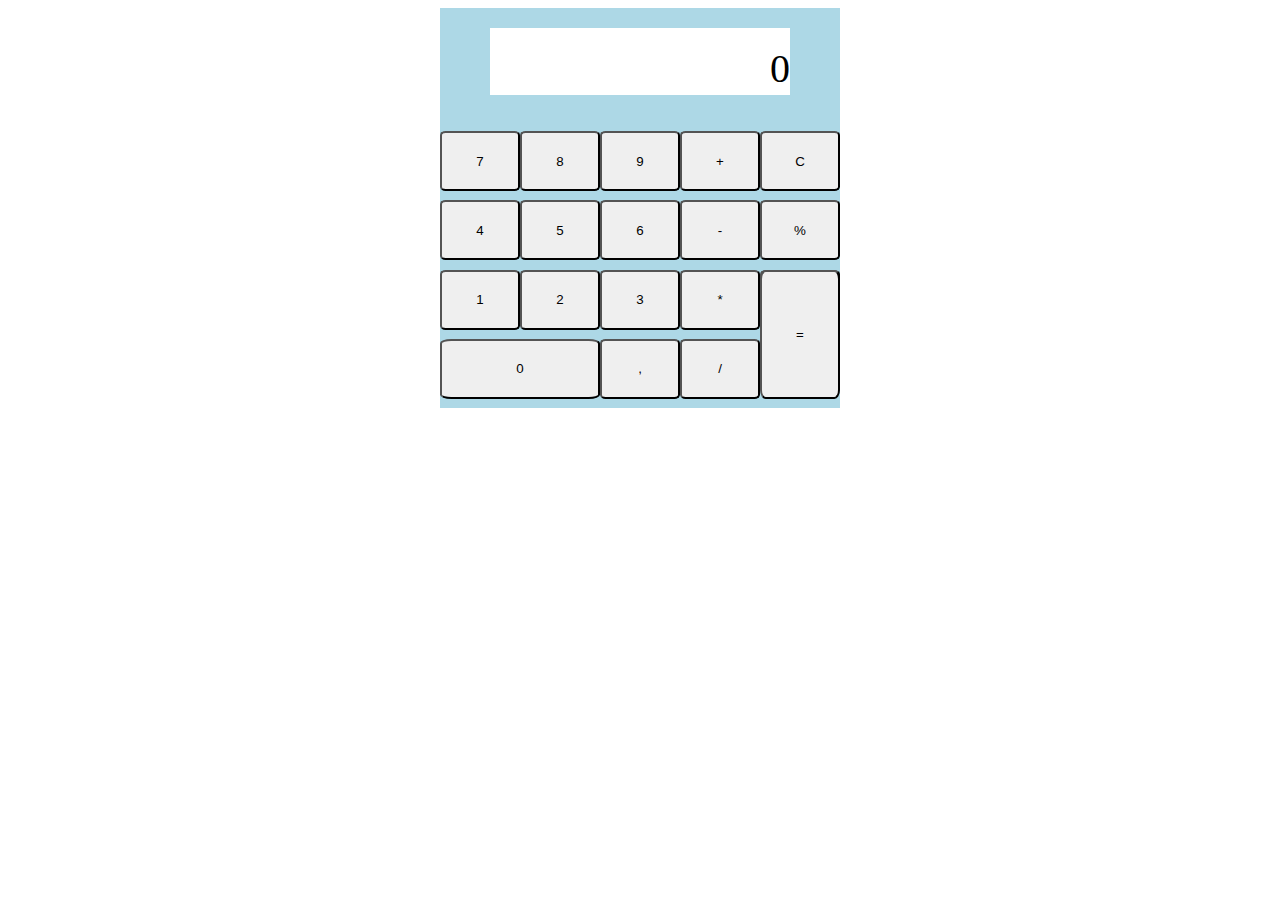
<file: калькулятор/calculator.html>
<!DOCTYPE html>
<html>
<head>
  <meta charset="UTF-8">
  <title>calculator</title>
  <link rel="stylesheet" href="calculator.css">
</head>
<body>
  <div id='container'>
  	<div id='display'></div>
  	<div id='displayResult'>0</div>
  	<div id='buttons'>
	  	<button id='7'>7</button>
	  	<button id='8'>8</button>
	  	<button id='9'>9</button>
	  	<button id='+'>+</button>
	  	<button id='reset'>C</button>
	  	<button id='4'>4</button>
	  	<button id='5'>5</button>
	  	<button id='6'>6</button>
	  	<button id='-'>-</button>
	  	<button id='equal%'>%</button>
	  	<button id='1'>1</button>
	  	<button id='2'>2</button>
	  	<button id='3'>3</button>
	  	<button id='*'>*</button>
	  	<button></button>
	  	<button id='0' class='zero'>0</button>
	  	<button id='.'>,</button>
	  	<button id='/'>/</button>
	  	<button id='equal'>=</button>
    </div>
  </div>

  <script src="calc01.js"></script>
</body>
</html>
</file>
<file: ajax/style.css>
body {
	margin: 0;
	padding: 20px;
	padding-left: 50px;
}
#allBox {
	width: 500px;
}
.listFalse {
	display: flex;
	background: red;
	transition: .5s;
}
.listTrue {
	display: flex;
	background: green;
	text-decoration: line-through;
}
</file>
<file: traffic-light/color.css>
.colorLight {
	width: 140px;
	height: 450px;
	border-radius: 20px;
	background: black;
	margin: auto;
	display: flex;
	flex-direction: column;
	justify-content: space-around;
	padding: 20px;
	text-align: center;
	font-size: 20px;
}
.red {
	width: 100px;
	height: 100px;
	border-radius: 100px;
	padding: 20px;
}
.yellow {
	width: 100px;
	height: 100px;
	border-radius: 100px;
	padding: 20px;
}
.green {
	width: 100px;
	height: 100px;
	border-radius: 100px;
	padding: 20px;
}
p {
	margin: auto;
	text-align: center;
}
</file>
<file: верстка сайта Bildex/style_header.css>
* {
	margin: 0;
	padding: 0;
}

body {
	font-family: 'Open Sans', sans-serif;
}
/* Хедер ( логотип и навигатор ) */
header {
	width: 100%;
	background: url(https://st3.depositphotos.com/5377682/19423/v/600/depositphotos_194238994-stock-video-young-handsome-businessman-is-working.jpg);
	background-size: cover;
	display: flex;
	padding: 450px 0px 90px 0px;	
}

.header-logo {
	text-transform: uppercase;
	color:  white;
	font-weight: 800;
	font-size: 46px;
	cursor: pointer;
	margin-top: -400px;
	margin-left: 46%;
	font-family: 'Coda Caption', sans-serif;
}

.header-logo1 {
	text-transform: uppercase;
	color:  white;
	font-weight: 100;
	font-size: 8px;	
	margin-top: -44px;
	margin-left: 148%;
}

nav {	
	margin-top: -380px;
	margin-left: 39%;	
}

.topnav a {
	color: white;	
	text-align: center;
	padding: 12px 26px;
	font-size: 14px;	
}

.topnav a:hover{
	border-bottom: 3px solid #fcac45;
}

.topnav .icon {
	display: none;
}
/* Доп текст для Хедера */
.all-text {
	width: 70%;
	color: white;
	margin-top: -270px;
	margin-left: -75%;
	margin-right: 10px;
}

.text2 {
	text-align: center;
	margin-top: 70px;
	margin-left: -15%;	
}

.text3 {
	border: 1px solid white;
	text-align: center;
	margin-top: 70px;
	margin-left: 65%;
	padding: 15px;
}




/* "Что мы делаем"/"Как мы работаем"/"Бизнес в цифрах" */
.main-team-business {
	background: url(Images/img6.jpg);
}

.team-cards {
	text-align: center;
	padding: 100px 50px 30px 50px;	
}

.main-team h1 {
	margin-bottom: 10px;
	margin-left: 13%;
	margin-top: 80px;
}

.main-team-business h1 {
	margin-bottom: 10px;
	margin-left: 13%;
	margin-top: 80px;
	color: white;
}

.photo {
	background: gray;
	width: 125px;
	height: 125px;
	border-radius: 50%;
	margin: 20px;	
}

.wrapper {
	display: flex;
}

.wrapper-business {
	display: flex;
	color: white;
}

.card {
	text-align: left;
	margin: 0 60px;	
}

.card.over {
	background: #6DB6DD;
}

.name {
	font-size: 20px;
	margin-bottom: 20px;
	text-transform: uppercase;
}

.name-business {
	font-size: 150px;
	margin-bottom: 20px;
	font-family: 'a_CooperBlackOtl', arial;
	opacity: 0.6;
}

.position {
	font-size: 14px;
	margin-bottom: 35px;	
}

.about-position {
	font-size: 10px;
	margin-bottom: 0px;
}

#bord {
	border: 1px solid black;
	padding: 10px;		
}


/* Наши проекты */
.wrapper00 {
	width: 90%;
	margin: auto;
}

.project-left {
	margin-left: 10%;
}

.project-left h1 {
	margin-bottom: 40px;
	margin-left: -8%;
}

main .main-project {
	display: flex;
	padding: 80px 0 80px 0;
}

.project-right {
	margin-top: 100px;
	margin-right: 10px;	
	margin-left: 100px;	
	display: inline-block;
	font-size: 11px;
	padding: 50px 0 50px 0;	
}

.project-right h3 {
	padding-bottom: 15px;
}

.project-right li {
	margin: 15px 0 15px 0;
	list-style-type: none;	
}

.project-right li:before {
	content: "-   "
}

.project-right p {
	margin: 15px 100px 15px 0;
}

.wrapper01 {
	text-align: right;
	margin: 0 100px 0 0;
}

.wrapper02 {
	text-align: left;
	margin: 80px 0 0 0;
}

.wrapper02 h3 {
	margin: 0 0 0 10%;
}

.img-w-100 {
	min-width: 100%;
}

/* Наши партнеры */
.part {
	margin-bottom: 10px;
	margin-left: 13%;
	margin-top: 10px;
	font-size: 20px;
}

#slide_line{width:100%;margin:0 auto;text-align:center;overflow:hidden;}
#slide_line img{width:9.4%;height:auto;}
.string:hover{cursor:pointer;}
 
@media (max-width:800px){
#slide_line img{width:28%;max-width:160px;margin-right:1%;}
}
@media (max-width:450px){
#slide_line img{width:99%;}
}

/* Форма обратной связи */
.contact-form {
	width: 90%;
	margin: 0 100px 0 100px;
	background: url(Images/img01.jpg);
	background-size: cover;
}
.form-wrapper {
	padding: 100px 10% 100px 10%;
	text-align: center;
	font-size: 20px;
	color: white;
}

.form-wrapper p {
	font-size: 12px;
}

.contact-wrapper {
	width: 600px;
	margin: 0 auto;	
	background-color: white;
}

input {
	width: 360px;
	height: 30px;
	font-size: 16px;
	margin-bottom: 30px;
	margin-right: 20px;
}

.form-inputs input {
	margin-left: 200px;
}

.button-block {
	display: flex;
	justify-content: flex-center;
}

input[type=submit] {
	width: 165px;
	height: 40px;
	color: blue;
	font-style: bold;
	border-color: blue;
	background-color: white;
	margin-top: 30px;
	opacity: 1;
	box-shadow: 5px 5px 5px #98D1EF;		
}

.x {
	padding: 20px;
}

/* Контакты */
.wrapp {
	width: 85%;
	margin: 0 auto;	
}

section .cont {
	display: flex;
	padding: 50px 0 50px 0;	
}

.cont-logo {
	text-transform: uppercase;
	color:  gray;
	font-weight: 800;
	font-size: 30px;	
	font-family: 'Coda Caption', sans-serif;
}

.cont-left img {
	width: 100px;
}

.cont-right {
	margin-left: 450px;
}

.te {
	font-size: 12px;		
}

.ti {
	padding-bottom: 15px;
	color: grey;
}

th {
	padding: 0 50px 0 0;
	text-align: left;
}

.a {
	font-size: 12px;
	margin-top: -30px;
}

.b {
	color:grey;
	margin-left: 450px;
}




/* Адаптивность */
@media screen and (max-width: 1200px) {
	nav {
		margin-left: 20%;
	}
}

@media screen and (max-width: 1105px) {
	nav {
		margin-left: 10%;
	}
}

@media screen and (max-width: 1010px) {
	.topnav a {
		display: none;		
	}

	.topnav a.icon {
		float: center;
		margin-top: -17px;
		display: block;
		color: white;
		font-size: 25px;
	}

	nav {
		width: 100%;
	}

	.topnav.responsive {
		position: relative;
		top: 50px;
		left: -200px;
	}

	header .topnav.responsive {
		height: 340px;
	}

	.topnav.responsive a.icon {
		position: absolute;
		top: -50px;
		left: -200px;
	}

	.topnav.responsive a {
		float: none;
		display: block;
		text-align: left;
	}

	/* Адаптивность "наши проекты" */		
	.img-w-100 {
		max-width: 100%;
	}

	.main-project {
		flex-direction: column;
	}

	.project-right {
		text-align: center;
		margin-left: 0;
	}

	/* Адаптивность "Что мы делаем"/"Как мы работаем" */
	.wrapper {
		flex-direction: column;
	}

	.card {
		text-align: center;	
	}



}
</file>
<file: tetris/tetris.css>
* {
	box-sizing: border-box;
	font-family: Arial;
}
.main {
	margin: 50px auto;
	position: relative;
	overflow: hidden;
	width: 250px;
	height: 350px;
	border: 1px solid black;
}
.tetris {
	width: 250px;
	height: 450px;
	display: flex;
	overflow: hidden;
	flex-wrap: wrap;
	position: absolute;
	bottom: 0;
	background-color: white;
}
.excel {
	width: 25px;
	height: 25px;
	border: 1px solid lightgray;
}
.figure, .set {
	background-color: lightgreen;
}
input {
	display: block;
	margin: 15px auto;
	font-size: 15px;
	padding: 10px;
}
.modal {
	position: fixed;
	text-transform: uppercase;
	width: 500px;
	height: 500px;
	top: 50%;
	left: 50%;
	transform: translate(-50%, -50%);
	background-color: #fff;
	z-index: 3;
	display: flex;
	align-items: center;
	flex-direction: column;
	justify-content: center;
	border-radius: 20px;
}
.button {
	border: 2px solid lightblue;
	width: 300px;
	text-align: center;
	margin-bottom: 20px;
	padding: 30px 0;
	cursor: pointer;
	font-size: 25px;
	transition: all .3s;
}
.button:hover {
	border-radius: 40px;
}
.overlay {
	position: fixed;
	top: 0;
	left: 0;
	width: 100%;
	height: 100%;
	z-index: 2;
	background-color: darkblue;
}
.contr {
	margin-left: 40%;
}

@media screen and (max-width: 580px) {
	.contr {
		display: none;
	}
	.modal {
		width: 250px;
		height: 250px;
	}
	.button {
		width: 150px;
		margin-bottom: 10px;
		padding: 15px 0;
		font-size: 12px;
	}
	div > h1 {
		font-size: 17px;
	}
	div > h2 {
		font-size: 12px;
}
</file>
<file: змейка/game.css>
.field {
	display: flex;
	flex-wrap: wrap;
	margin: 0 auto;
	background: lightgrey;
	width: 500px;
	height: 500px;
}
.cell {
	background: lightgrey;
	width: 50px;
	height: 50px;
}
.snakeBody {
	background: green;
	border-radius: 50%;
}
.head {
	background: green;
	border-radius: 10%;
}
.mouse {
	background: red;
	border-radius: 100%;
}
.score {
	display: block;
	margin: auto;
	margin-top: 15px;
	font-size: 30px;
	text-align: center;
}
.contr {
	margin-left: 41%;
}
</file>
<file: калькулятор/calculator.css>
#container {
	width: 400px;
	height: 400px;
	display: flex;
	flex-wrap: wrap;
	justify-content: center;
	margin: 0 auto;
	background: lightblue;
}
#display {
	width: 300px;
	height: 20px;
	background: white;
	margin-top: 20px;
	margin-bottom: -40px;
	text-align: right;
}
#displayResult {
	width: 300px;
	height: 50px;
	background: white;
	text-align: right;
	font-size: 40px;
}
#buttons {
	display: flex;
	flex-wrap: wrap;
	justify-content: center;
}
button {
	width: 80px;
	height: 60px;
	border-radius: 7%;
}
#equal {
	width: 80px;
	height: 129px;
	margin-top: -69px;
	border-radius: 7%;
}
.zero{
	width: 160px;
	height: 60px;
	border-radius: 7%;
}
</file>
<file: myWork_HTML_CSS/style.css>
/* http://meyerweb.com/eric/tools/css/reset/ 
   v2.0 | 20110126
   License: none (public domain)
*/

html, body, div, span, applet, object, iframe,
h1, h2, h3, h4, h5, h6, p, blockquote, pre,
a, abbr, acronym, address, big, cite, code,
del, dfn, em, img, ins, kbd, q, s, samp,
small, strike, strong, sub, sup, tt, var,
b, u, i, center,
dl, dt, dd, ol, ul, li,
fieldset, form, label, legend,
table, caption, tbody, tfoot, thead, tr, th, td,
article, aside, canvas, details, embed, 
figure, figcaption, footer, header, hgroup, 
menu, nav, output, ruby, section, summary,
time, mark, audio, video {
	margin: 0;
	padding: 0;
	border: 0;
	font-size: 100%;
	font: inherit;
	vertical-align: baseline;
}
/* HTML5 display-role reset for older browsers */
article, aside, details, figcaption, figure, 
footer, header, hgroup, menu, nav, section {
	display: block;
}
body {
	color: #404040;
	background: #f9f9f9;
	line-height: 1;
	font-family: 'Open Sans', sans-serif;
}
ol, ul {
	list-style: none;
}
blockquote, q {
	quotes: none;
}
blockquote:before, blockquote:after,
q:before, q:after {
	content: '';
	content: none;
}
table {
	border-collapse: collapse;
	border-spacing: 0;
}
header {
	background: url(https://images.wallpaperscraft.ru/image/fon_sploshnoy_svetlyy_yarkiy_44011_1280x720.jpg) center center no-repeat; color:#fff; text-align:center; background-size: cover; padding: 135px 20px 90px 20px;
}
    header>h1 {
    	font-size: 60pt; font-family: 'Raleway', sans-serif; margin-bottom: 25px; color: pink;
    }
    header>h3 {
    	font-size: 18pt; margin-bottom: 50px; font-style: italic;
    }
    header>p {
    	font-size: 12pt;
    }
    .subscribe {
    	background: rgba(0, 0, 0, 0.65); display: table; padding: 20px; margin: 0 auto 10px auto; border-radius: 5px;
    }
      .subscribe input {
        float: left;
      }
      .subscribe input[type="text"], .subscribe input[type="email"] {
    	padding: 0; border:0; width: 320px; margin-right: 10px; font-family: 'Open Sans', sans-serif; font-size: 16pt; padding: 12px 20px 13px 20px; box-sizing: border-box;
      }
      .subscribe input[type="submit"] {
    	background: #ae2c52; border: 0; color: #fff; font-size: 20pt; font-family: 'Open Sans', sans-serif; font-weight: 700; padding: 10px 35px; cursor: pointer;
      }
article {
    max-width: 900px; margin: 0 auto; padding: 50px 20px;
}
    article>h1 {
        font-size:48pt; text-align:center; margin-bottom: 25px;
    }
    article>p {
        margin-bottom: 30px;
    }
    .imgleft {
        float: left; margin: 0 30px 20px 0;
    }
@media screen and (max-width: 980px) {
    .subscribe input[type="text"], .subscribe input[type="email"] {
        width: 260px;
    }
}
@media screen and (max-width: 860px) {
    .subscribe input[type="text"], .subscribe input[type="email"] {
        width: 320px; display: block; float: none; margin-right: 0; margin-bottom: 10px;
    }
    header {
        padding: 30px 20px;
    }
     header>h1 {
        font-size: 46pt; margin-bottom: 20px; color: pink;
    }
    header>h3 {
        margin-bottom: 25px;
    }
}
@media screen and (max-width: 400px) {
    .subscribe input[type="text"], .subscribe input[type="email"] {
        width: 260px;
    }
</file>
<file: визитка/style.css>
/* http://meyerweb.com/eric/tools/css/reset/ 
   v2.0 | 20110126
   License: none (public domain)
*/

html, body, div, span, applet, object, iframe,
h1, h2, h3, h4, h5, h6, p, blockquote, pre,
a, abbr, acronym, address, big, cite, code,
del, dfn, em, img, ins, kbd, q, s, samp,
small, strike, strong, sub, sup, tt, var,
b, u, i, center,
dl, dt, dd, ol, ul, li,
fieldset, form, label, legend,
table, caption, tbody, tfoot, thead, tr, th, td,
article, aside, canvas, details, embed, 
figure, figcaption, footer, header, hgroup, 
menu, nav, output, ruby, section, summary,
time, mark, audio, video {
	margin: 0;
	padding: 0;
	border: 0;
	font-size: 100%;
	font: inherit;
	vertical-align: baseline;
}
/* HTML5 display-role reset for older browsers */
article, aside, details, figcaption, figure, 
footer, header, hgroup, menu, nav, section {
	display: block;
}
body {
	color: #404040;
	background: #f9f9f9;
	line-height: 1;
	font-family: 'Open Sans', sans-serif;
}
ol, ul {
	list-style: none;
}
blockquote, q {
	quotes: none;
}
blockquote:before, blockquote:after,
q:before, q:after {
	content: '';
	content: none;
}
table {
	border-collapse: collapse;
	border-spacing: 0;
}
header {
	background: url(https://images.wallpaperscraft.ru/image/fon_sploshnoy_svetlyy_yarkiy_44011_1280x720.jpg) center center no-repeat;
    color:#fff;
    text-align:center;
    background-size: cover;
    padding: 135px 20px 90px 20px;    
}
    header>h1 {
    	font-size: 60pt;
        font-family: 'Raleway', sans-serif;
        margin-bottom: 35px;
        color: pink;
    }
    header>h3 {
    	font-size: 18pt;
        margin-bottom: 50px;
        font-style: italic;
    }
    header>div {
        font-size: 12pt;
        font-style: italic;
    }
    header>p {
    	font-size: 12pt;
        font-style: italic;
    }
    .subscribe {
        background: rgba(0, 0, 0, 0.65);
        display: table;
        padding: 20px;
        margin: 0 auto 10px auto;
        border-radius: 5px;
    }
      .subscribe input {
        float: left;
      }
      .subscribe input[type="text"], .subscribe input[type="email"] {
        padding: 0;
        border:0;
        width: 320px;
        margin-right: 10px;
        font-family: 'Open Sans', sans-serif;
        font-size: 16pt;
        padding: 12px 20px 13px 20px;
        box-sizing: border-box;
      }
      .subscribe input[type="submit"] {
        background: #ae2c52;
        border: 0;
        color: #fff;
        font-size: 20pt;
        font-family: 'Open Sans', sans-serif;
        font-weight: 700;
        padding: 10px 35px;
        cursor: pointer;
      }
    
article {
    max-width: 900px;
    margin: 0 auto;
    padding: 50px 20px;
}
    article>h1 {
        font-size:48pt;
        text-align:center;
        margin-bottom: 25px;
        font-style: italic;
    }
    article>h3 {
        font-size:25pt;
        text-align:center;
        margin-bottom: 25px;
        font-style: italic;
    }
    article>div>ul>li {
        margin-bottom: 30px;
        font-style: italic;
    }
    b {
        text-transform: uppercase;
        font-weight: bold;
    }
    .imgleft {
        float: left;
        margin: 0 30px 20px 0;
        border-radius: 20px;
    }
@media screen and (max-width: 1200px) {
    
}
@media screen and (max-width: 950px) {
    header {
        padding: 30px 20px;
    }
    header>p {
        margin-top: 100px;
    }
}
@media screen and (max-width: 860px) {
    header {
        padding: 30px 20px;
    }
    header>h1 {
        font-size: 46pt; margin-bottom: 20px; color: pink;
    }
    header>h3 {
        margin-bottom: 25px;
    }
    header>p {
        margin-top: 60px;
    }
}
@media screen and (max-width: 430px) {
    header {
        width: auto;
        padding: 15px 10px;
        min-width: 290px;
    }
    header>h1 {
        font-size: 46pt; margin-bottom: 60px; color: pink;
    }
    header>h3 {
        margin-bottom: 40px;
    }
    header>p {
        margin-top: 120px;
    }
}
@media screen and (max-width: 395px) {
    header {
        width: auto;
        padding: 15px 10px;
        min-width: 290px;
    }
    header>h1 {
        font-size: 42pt; margin-bottom: 60px; color: pink;
    }
    header>h3 {
        margin-bottom: 40px;
    }
    header>p {
        margin-top: 120px;
    }
}
</file>
